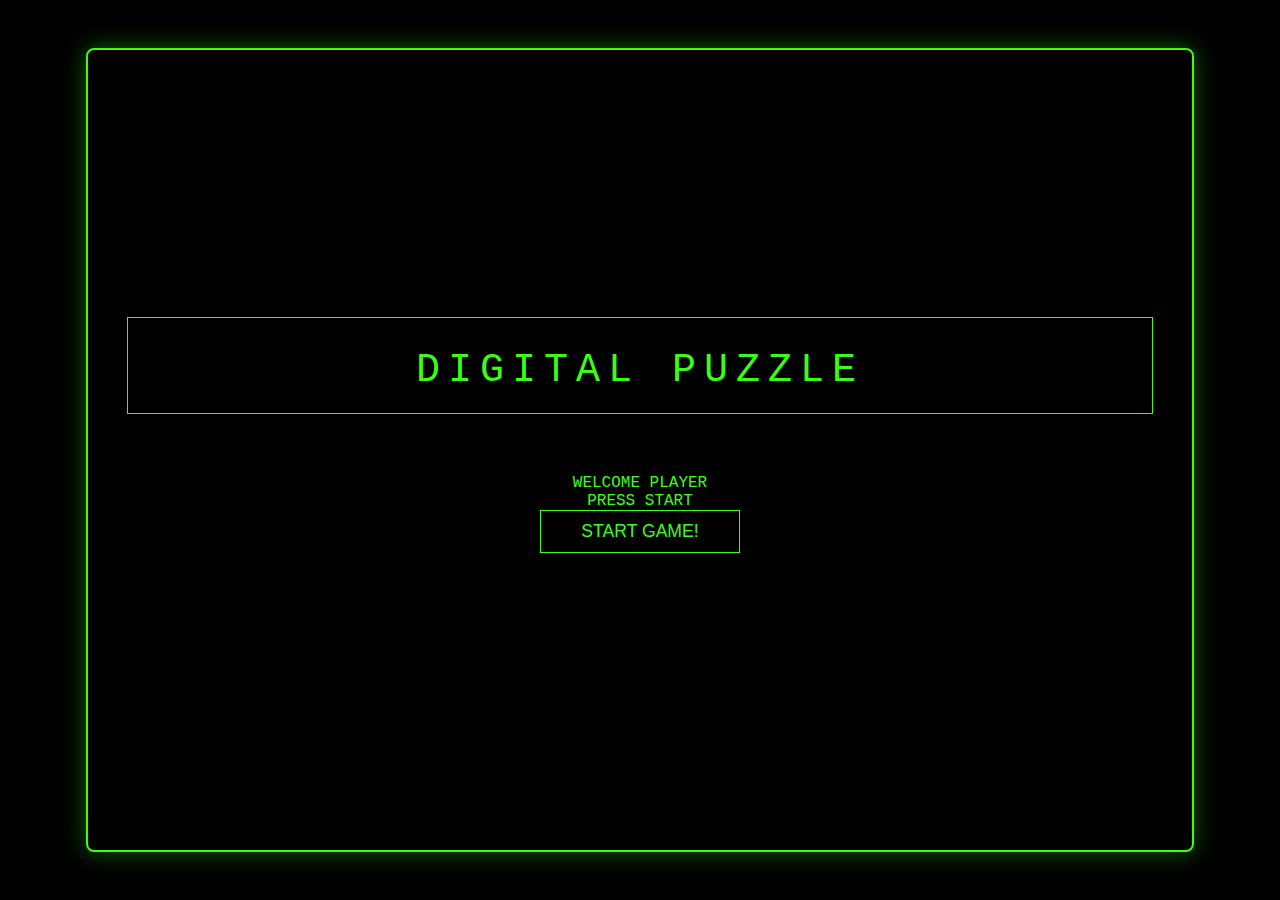
<file: index.html>
<!DOCTYPE html>
<html lang="en">
<head>
    <meta charset="UTF-8">
    <meta name="viewport" content="width=device-width, initial-scale=1.0">
    <link rel="icon" href="./assets/unnamed (2).png">
    <title>DIGITAL PUZZLE - Start</title>
    <link href="https://fonts.googleapis.com/css2?family=Press+Start+2P&display=swap" rel="stylesheet">
    <link rel="stylesheet" href="css/style.css">
</head>
<body>
    <div class="container">
        <div class="rect-box">
            <div class="header">
                <div class="pixel-star left"></div>
                <span>DIGITAL PUZZLE</span>
                <div class="pixel-star right"></div>
            </div>
            <form class="main-box" id="startForm">
                <div class="retro-text">WELCOME PLAYER</div>
                <div class="pixel-coins">
                    <div class="pixel-coin"></div>
                    <div class="pixel-coin"></div>
                    <div class="pixel-coin"></div>
                </div>
                <div class="retro-text blink">PRESS START</div>
                <button type="submit">START GAME!</button>
                <div class="pixel-decoration">
                    <div class="mushroom left"></div>
                    <div class="mushroom right"></div>
                </div>
            </form>
        </div>
        <div class="scanlines"></div>
    </div>
    <script src="js/main.js"></script>
    <script>
    // Block back navigation on start page
    history.pushState(null, null, location.href);
    window.onpopstate = function () {
        history.pushState(null, null, location.href);
        alert("You cannot go back from the start page!");
    };
    </script>
</body>
</html>
</file>
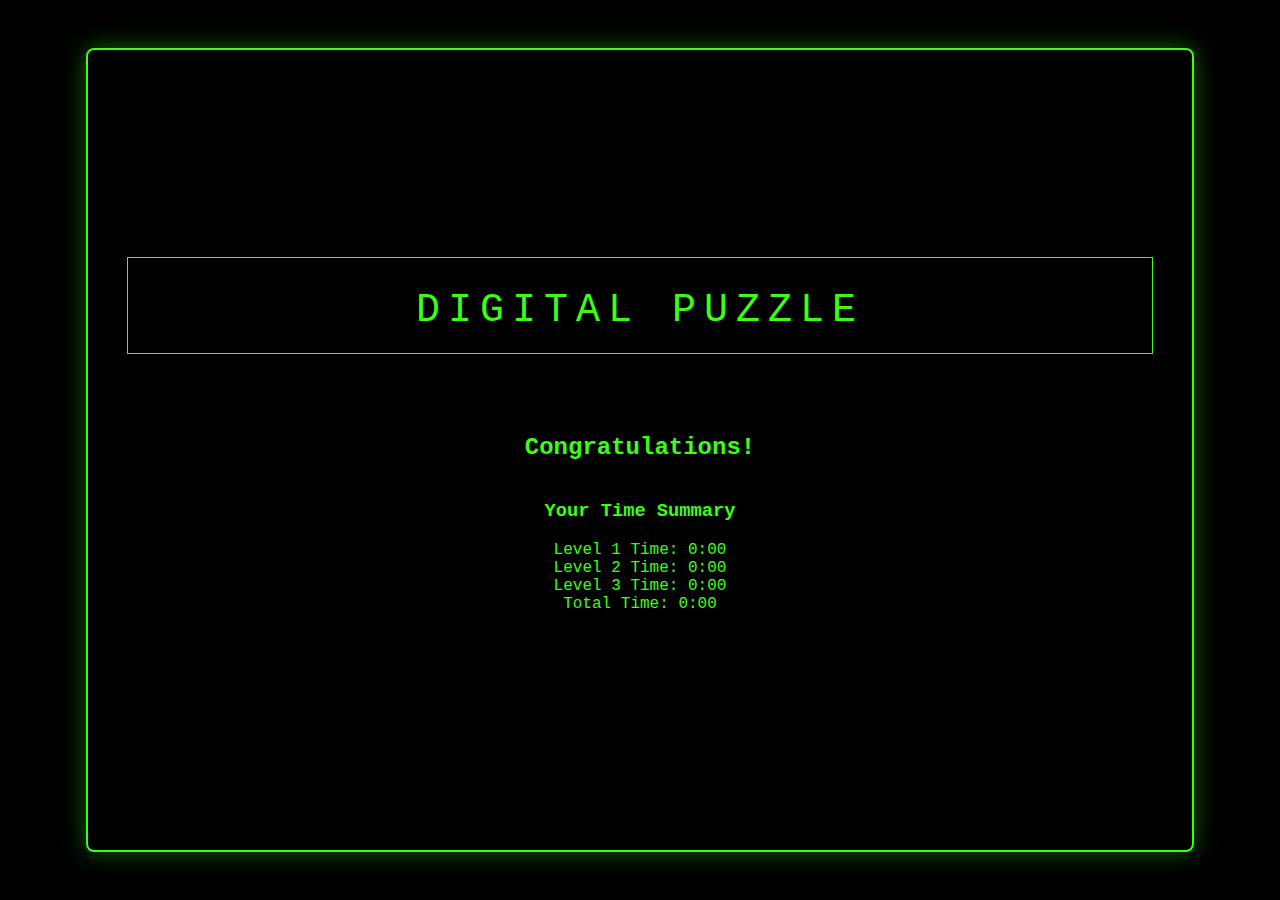
<file: finish.html>
<!DOCTYPE html>
<html lang="en">
<head>
    <meta charset="UTF-8">
    <meta name="viewport" content="width=device-width, initial-scale=1.0">
        <link rel="icon" href="./assets/unnamed (2).png">
    <title>DIGITAL PUZZLE - Finish</title>
    <link rel="stylesheet" href="css/style.css">
    <script src="js/finish.js"></script>
    <script>
    // Block back navigation (redundant, in case finish.js fails to load)
    history.pushState(null, null, location.href);
    window.onpopstate = function () {
        history.pushState(null, null, location.href);
        alert("You cannot go back during the game!");
    };
    </script>
</head>
<body>
    <div class="container">
        <div class="rect-box">
            <div class="header">
                <span>DIGITAL PUZZLE</span>
            </div>
            <div class="main-box" style="text-align:center;">
                <h2>Congratulations!</h2>
                <div class="time-summary">
                    <h3>Your Time Summary</h3>
                    <div class="time-item">
                        <span>Level 1 Time:</span>
                        <span id="level1Time">--:--</span>
                    </div>
                    <div class="time-item">
                        <span>Level 2 Time:</span>
                        <span id="level2Time">--:--</span>
                    </div>
                    <div class="time-item">
                        <span>Level 3 Time:</span>
                        <span id="level3Time">--:--</span>
                    </div>
                    <div class="time-item">
                        <span>Total Time:</span>
                        <span id="totalTime">--:--</span>
                    </div>
                </div>
            </div>
        </div>
    </div>
</body>
</html>
</file>
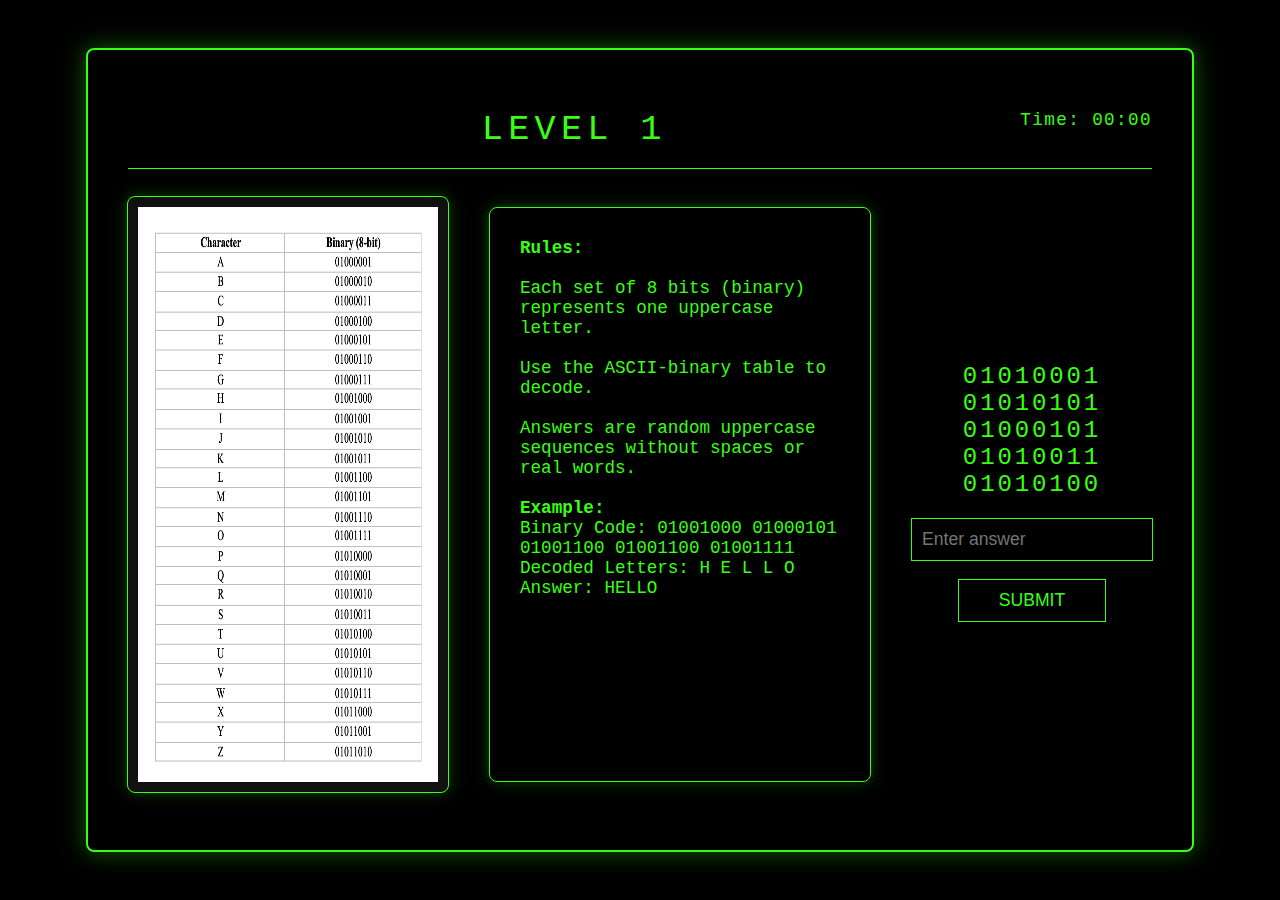
<file: level1.html>
<!DOCTYPE html>
<html lang="en">
<head>
    <meta charset="UTF-8">
    <meta name="viewport" content="width=device-width, initial-scale=1.0">
        <link rel="icon" href="./assets/unnamed (2).png">
    <title>DIGITAL PUZZLE - Level 1</title>
    <link rel="stylesheet" href="css/style.css">
</head>
<body>
    <div class="container">
        <div class="level-rect">
            <div class="level-header">
                <span>LEVEL 1</span>
                <span class="timer" id="timer" style="float:right; font-size:1.1rem; letter-spacing:0.08em;"></span>
            </div>
            <div class="level-layout">
                <img src="assets/image.png" alt="Reference Table" class="ref-img">
                <div class="rules-box">
                    <b>Rules:</b><br><br>
                    Each set of 8 bits (binary) represents one uppercase letter.<br><br>
                    Use the ASCII-binary table to decode.<br><br>
                    Answers are random uppercase sequences without spaces or real words.<br><br>
                    <b>Example:</b><br>
                    Binary Code: 01001000 01000101 01001100 01001100 01001111<br>
                    Decoded Letters: H E L L O<br>
                    Answer: HELLO
                </div>
                <div class="game-box">
                    <div class="question-area" id="questionArea">Loading...</div>
                    <form class="answer-form" id="answerForm">
                        <input type="text" id="answerInput" placeholder="Enter answer" autocomplete="off" required>
                        <button type="submit">SUBMIT</button>
                        <div class="feedback" id="feedback"></div>
                    </form>
                </div>
            </div>
        </div>
    </div>
    <script src="js/utils.js"></script>
    <script src="js/strict-navigation.js"></script>
    <script src="js/level1.js"></script>
</body>
</html>
</file>
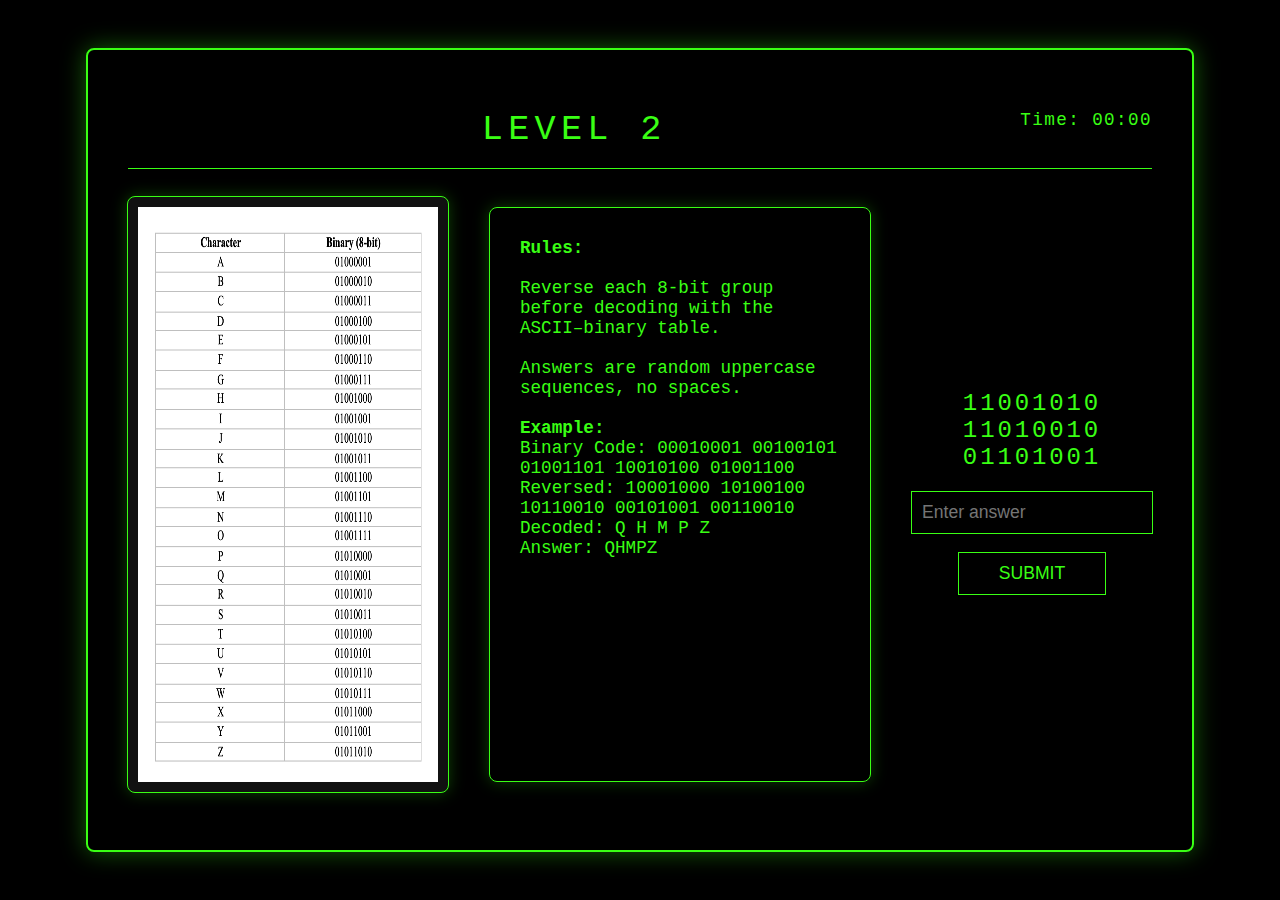
<file: level2.html>
<!DOCTYPE html>
<html lang="en">
<head>
    <meta charset="UTF-8">
    <meta name="viewport" content="width=device-width, initial-scale=1.0">
        <link rel="icon" href="./assets/unnamed (2).png">
    <title>DIGITAL PUZZLE - Level 2</title>
    <link rel="stylesheet" href="css/style.css">
</head>
<body>
    <div class="container">
        <div class="level-rect">
            <div class="level-header">
                <span>LEVEL 2</span>
                <span class="timer" id="timer" style="float:right; font-size:1.1rem; letter-spacing:0.08em;"></span>
            </div>
            <div class="level-layout">
                <img src="assets/image.png" alt="Reference Table" class="ref-img">
                <div class="rules-box">
                    <b>Rules:</b><br><br>
                    Reverse each 8-bit group before decoding with the ASCII–binary table.<br><br>
                    Answers are random uppercase sequences, no spaces.<br><br>
                    <b>Example:</b><br>
                    Binary Code: 00010001 00100101 01001101 10010100 01001100<br>
                    Reversed: 10001000 10100100 10110010 00101001 00110010<br>
                    Decoded: Q H M P Z<br>
                    Answer: QHMPZ
                </div>
                <div class="game-box">
                    <div class="question-area" id="questionArea">Loading...</div>
                    <form class="answer-form" id="answerForm">
                        <input type="text" id="answerInput" placeholder="Enter answer" autocomplete="off" required>
                        <button type="submit">SUBMIT</button>
                        <div class="feedback" id="feedback"></div>
                    </form>
                </div>
            </div>
        </div>
    </div>
    <script src="js/utils.js"></script>
    <script src="js/strict-navigation.js"></script>
    <script src="js/level2.js"></script>
</body>
</html>
</file>
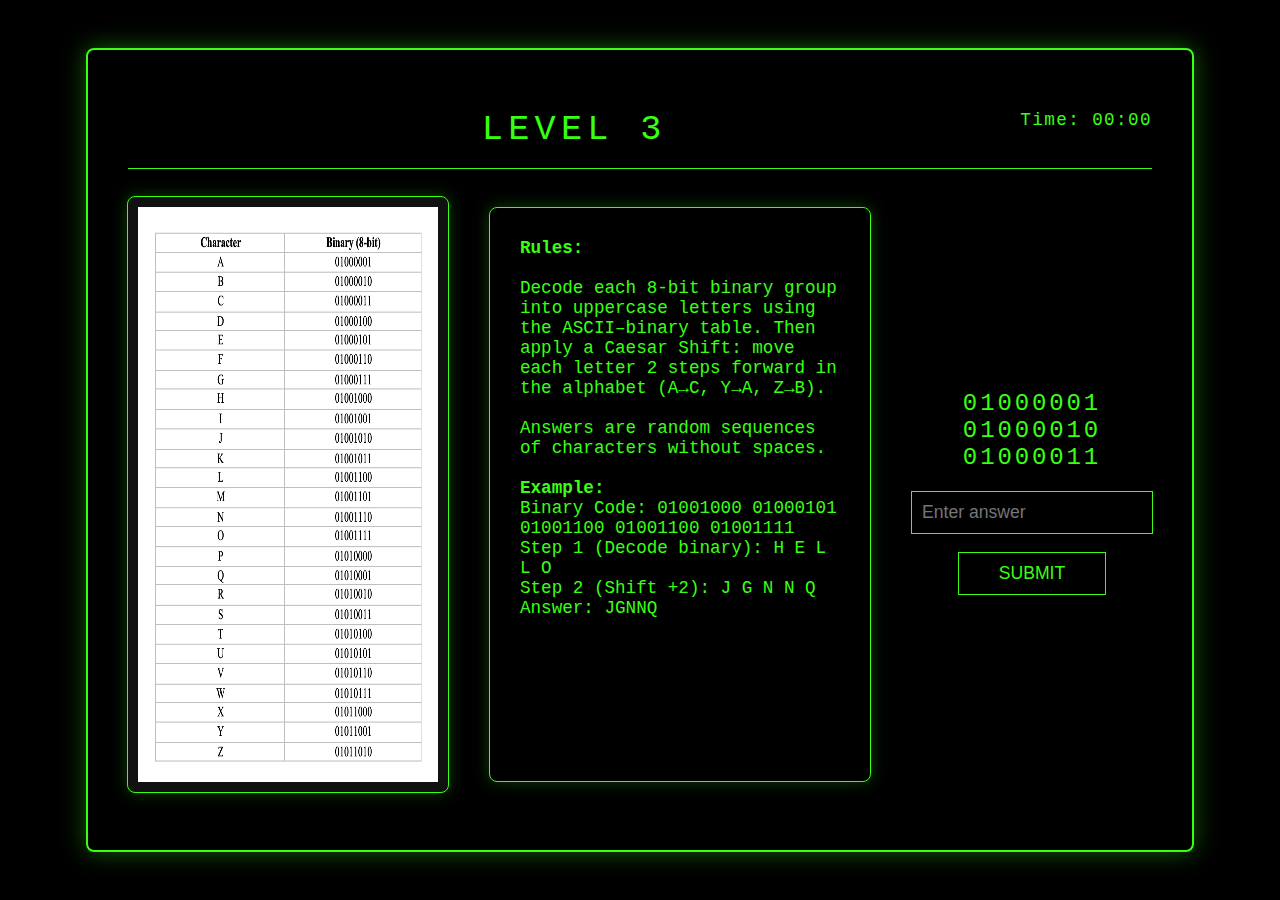
<file: level3.html>
<!DOCTYPE html>
<html lang="en">
<head>
    <meta charset="UTF-8">
    <meta name="viewport" content="width=device-width, initial-scale=1.0">
        <link rel="icon" href="./assets/unnamed (2).png">
    <title>DIGITAL PUZZLE - Level 3</title>
    <link rel="stylesheet" href="css/style.css">
</head>
<body>
    <div class="container">
        <div class="level-rect">
            <div class="level-header">
                <span>LEVEL 3</span>
                <span class="timer" id="timer" style="float:right; font-size:1.1rem; letter-spacing:0.08em;"></span>
            </div>
            <div class="level-layout">
                <img src="assets/image.png" alt="Reference Table" class="ref-img">
                <div class="rules-box">
                    <b>Rules:</b><br><br>
                    Decode each 8-bit binary group into uppercase letters using the ASCII–binary table.
                    Then apply a Caesar Shift: move each letter 2 steps forward in the alphabet (A→C, Y→A, Z→B).<br><br>
                    Answers are random sequences  of characters without spaces.<br><br>
                    <b>Example:</b><br>
                    Binary Code: 01001000 01000101 01001100 01001100 01001111<br>
                    Step 1 (Decode binary): H E L L O<br>
                    Step 2 (Shift +2): J G N N Q<br>
                    Answer: JGNNQ
                </div>
                <div class="game-box">
                    <div class="question-area" id="questionArea">Loading...</div>
                    <form class="answer-form" id="answerForm">
                        <input type="text" id="answerInput" placeholder="Enter answer" autocomplete="off" required>
                        <button type="submit">SUBMIT</button>
                        <div class="feedback" id="feedback"></div>
                    </form>
                </div>
            </div>
        </div>
    </div>
    <script src="js/utils.js"></script>
    <script src="js/strict-navigation.js"></script>
    <script src="js/level3.js"></script>
</body>
</html>
</file>
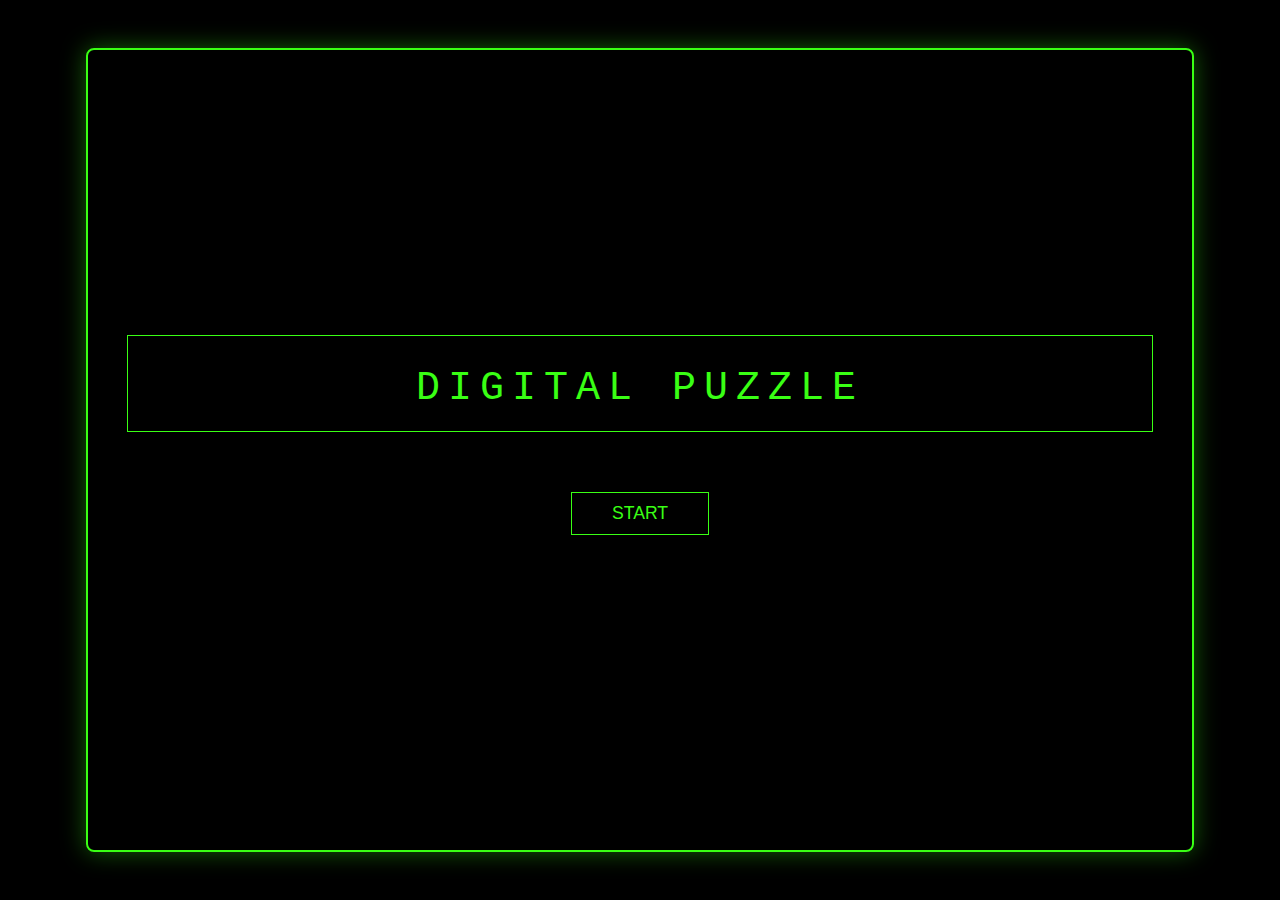
<file: start.html>
<!DOCTYPE html>
<html lang="en">
<head>
    <meta charset="UTF-8">
    <meta name="viewport" content="width=device-width, initial-scale=1.0">
    <title>DIGITAL PUZZLE - Start</title>
    <link rel="stylesheet" href="css/style.css">
</head>
<body>
    <div class="container">
        <div class="rect-box">
            <div class="header">
                <span>DIGITAL PUZZLE</span>
            </div>
            <form class="main-box" id="startForm">
                <button type="submit">START</button>
            </form>
        </div>
    </div>
    <script src="js/main.js"></script>
    <script>
    // Block back navigation on start page
    history.pushState(null, null, location.href);
    window.onpopstate = function () {
        history.pushState(null, null, location.href);
        alert("You cannot go back from the start page!");
    };
    </script>
</body>
</html>
</file>
<file: css/style.css>
.ref-img img {

    object-fit: contain;
    width: 100%;
}
.level-layout {
    display: flex;
    flex-direction: row;
    justify-content: center;
    align-items: center;
    height: 100%;
    width: 100%;
    gap: 40px;
}
.ref-img {
    max-width: 300px;
    border: 1px solid #39ff14;
    background: #111;
    border-radius: 8px;
    box-shadow: 0 0 16px #39ff1440;
    padding: 10px;
    height: 80%;
    margin-top: 10px;
}
.rules-box {
    border: 1px solid #39ff14;
    background: rgba(0,0,0,0.8);
    color: #39ff14;
    font-family: 'Courier New', Courier, monospace;
    padding: 30px 30px;
    border-radius: 8px;
    min-width: 320px;
    max-width: 400px;
    margin-bottom: 0;
    font-size: 1.1rem;
    box-shadow: 0 0 16px #39ff1440;
    height: 80%;
    margin-top: 10px;
}
.level-rect {
    border: 2px solid #39ff14;
    background: rgba(0,0,0,0.85);
    padding: 40px 40px 40px 40px;
    border-radius: 8px;
    box-shadow: 0 0 24px #39ff1460;
    display: flex;
    flex-direction: column;
    align-items: center;
    justify-content: center;
    width: 80vw;
    height: 80vh;
    min-width: 320px;
    min-height: 320px;
    max-width: 95vw;
    max-height: 95vh;
    margin: auto;
}
.level-header {
    border-bottom: 1px solid #39ff14;
    border-radius: 0;
    margin-bottom: 0;
    width: 100%;
    text-align: center;
    font-size: 2.2rem;
    letter-spacing: 0.15em;
    padding: 20px 0 18px 0;
}
.question-area {
    margin: 40px 0 20px 0;
    font-size: 1.5rem;
    letter-spacing: 0.12em;
    text-align: center;
}
.answer-form {
    display: flex;
    flex-direction: column;
    align-items: center;
    margin-top: 10px;
}
.answer-form input[type="text"] {
    background: #000;
    color: #39ff14;
    border: 1px solid #39ff14;
    padding: 10px;
    font-size: 1.1rem;
    width: 220px;
    margin-bottom: 18px;
    outline: none;
}
.answer-form button {
    background: #000;
    color: #39ff14;
    border: 1px solid #39ff14;
    padding: 10px 40px;
    font-size: 1.1rem;
    cursor: pointer;
    transition: background 0.2s, color 0.2s;
}
.answer-form button:hover {
    background: #39ff14;
    color: #000;
}
.feedback {
    margin-top: 10px;
    font-size: 1.1rem;
    color: #ff4444;
    min-height: 24px;
}
.rect-box {
    border: 2px solid #39ff14;
    background: rgba(0,0,0,0.85);
    padding: 40px 40px 40px 40px;
    border-radius: 8px;
    box-shadow: 0 0 24px #39ff1460;
    display: flex;
    flex-direction: column;
    align-items: center;
    justify-content: center;
    width: 80vw;
    height: 80vh;
    min-width: 320px;
    min-height: 320px;
    max-width: 95vw;
    max-height: 95vh;
    margin: auto;
}
.rect-box .header {
    border-bottom: 1px solid #39ff14;
    border-radius: 0;
    margin-bottom: 0;
    width: 100%;
}
.rect-box .main-box {
    border: none;
    background: transparent;
    box-shadow: none;
    min-width: 0;
    margin-top: 20px;
}
body {
    background: #000;
    color: #39ff14;
    font-family: 'Courier New', Courier, monospace;
    margin: 0;
    height: 100vh;
}
.container {
    display: flex;
    flex-direction: column;
    justify-content: center;
    align-items: center;
    height: 100vh;
}
.header {
    border: 1px solid #39ff14;
    width: 100vw;
    text-align: center;
    padding: 30px 0 20px 0;
    font-size: 2.5rem;
    letter-spacing: 0.2em;
    margin-bottom: 40px;
    background: rgba(0,0,0,0.8);
}
.main-box {
    border: 1px solid #39ff14;
    padding: 40px 30px 30px 30px;
    background: rgba(0,0,0,0.7);
    display: flex;
    flex-direction: column;
    align-items: center;
    min-width: 320px;
}
.main-box label {
    font-size: 1.2rem;
    margin-bottom: 10px;
}
.main-box input[type="text"] {
    background: #000;
    color: #39ff14;
    border: 1px solid #39ff14;
    padding: 10px;
    font-size: 1.1rem;
    width: 220px;
    margin-bottom: 25px;
    outline: none;
}
.main-box button {
    background: #000;
    color: #39ff14;
    border: 1px solid #39ff14;
    padding: 10px 40px;
    font-size: 1.1rem;
    cursor: pointer;
    transition: background 0.2s, color 0.2s;
}
.main-box button:hover {
    background: #39ff14;
    color: #000;
}
</file>
